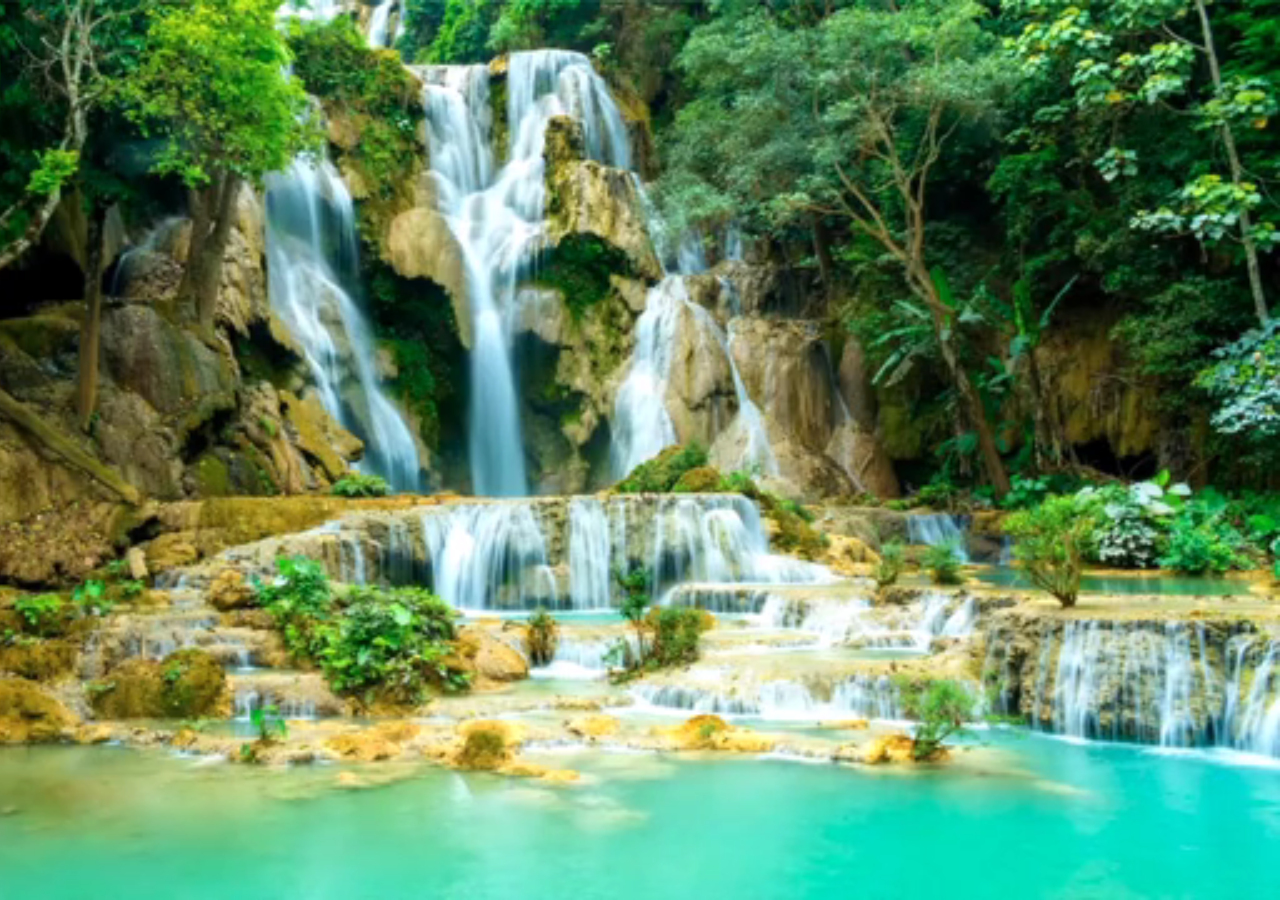
<file: SosyalMedya_Web/wwwroot/frontend/login.html>
<!DOCTYPE html>
<html lang="tr">
<head>
    <meta charset="UTF-8">
    <meta name="viewport" content="width=device-width, initial-scale=1.0">
    <title>Social Media Project | Login</title>
    <link href="https://cdn.jsdelivr.net/npm/bootstrap@5.3.2/dist/css/bootstrap.min.css" rel="stylesheet" integrity="sha384-T3c6CoIi6uLrA9TneNEoa7RxnatzjcDSCmG1MXxSR1GAsXEV/Dwwykc2MPK8M2HN" crossorigin="anonymous">
    <link rel="stylesheet" href="https://cdn.jsdelivr.net/npm/bootstrap-icons@1.11.0/font/bootstrap-icons.css">
    <link rel="stylesheet" href="assets/css/login.css">
</head>
<body>
    <video autoplay muted loop>
        <source src="assets/video/login_arka_plan.mp4" type="video/mp4">
        Tarayıcınız video elementini desteklemiyor.
    </video>
    <div class="container-sm">
        <div id="login" class="w-50 mx-auto position-absolute top-50 start-50 translate-middle">
            <form  action="#" method="post" class="px-5 pt-5 pb-4">
             <h1 class="text-center text-white fw-lighter">Sosyal Medya Sitesi  | Login</h1>
           
 
             <div class="input-group mt-3 mb-3">
                 <span for="exampleInputEmail1" class="input-group-text">E-posta Adresiniz</span>
                 <input type="email" class="form-control" name="mail" id="exampleInputEmail1" aria-describedby="emailHelp">
             </div>
 
             <div class="input-group mt-3 mb-3">
                 <span for="exampleInputEmail1" class="input-group-text">Şifreniz</span>
                 <input type="password" class="form-control" name="mail" id="exampleInputEmail1" aria-describedby="emailHelp">
             </div>
 
             
 
            
             <div class="text-center">
                 <button class="btn btn-primary">Giriş Yap</button>
             </div>
         </form>
         <div class="text-center pb-2">
            <a class="btn btn-outline-primary text-white">Şifreni mi unuttun ?</a>
        </div>
        </div>
    </div>
    <script src="https://cdnjs.cloudflare.com/ajax/libs/jquery/3.7.1/jquery.min.js" integrity="sha512-v2CJ7UaYy4JwqLDIrZUI/4hqeoQieOmAZNXBeQyjo21dadnwR+8ZaIJVT8EE2iyI61OV8e6M8PP2/4hpQINQ/g==" crossorigin="anonymous" referrerpolicy="no-referrer"></script>
    <script src="https://cdn.jsdelivr.net/npm/@popperjs/core@2.11.8/dist/umd/popper.min.js" integrity="sha384-I7E8VVD/ismYTF4hNIPjVp/Zjvgyol6VFvRkX/vR+Vc4jQkC+hVqc2pM8ODewa9r" crossorigin="anonymous"></script>
    <script src="https://cdn.jsdelivr.net/npm/bootstrap@5.3.2/dist/js/bootstrap.min.js" integrity="sha384-BBtl+eGJRgqQAUMxJ7pMwbEyER4l1g+O15P+16Ep7Q9Q+zqX6gSbd85u4mG4QzX+" crossorigin="anonymous"></script>
</body>
</html>
</file>
<file: SosyalMedya_Web/wwwroot/frontend/assets/css/login.css>
body {
    margin: 0;
    padding: 0;
    height: 100vh;
    display: flex;
    justify-content: center;
    align-items: center;
    overflow: hidden;
}


video {
    position: fixed;
    right: 0;
    bottom: 0;
    min-width: 100%;
    min-height: 100%;
} 
#login{
    box-shadow: rgb(38, 57, 77) 0px 20px 30px -10px;
}

@media screen and (max-width:600px){
    #login{
        width: 105%!important;
    }
}

@media screen and (max-width:767px){
    .col-6{
        width: 100%;
    }
    
    .r-img{
        margin-top: 80px;
    
    }
    
    .r-img>img{
        display: flex;
        margin: 0px auto;
        max-width: 50%;
    }
}
</file>
